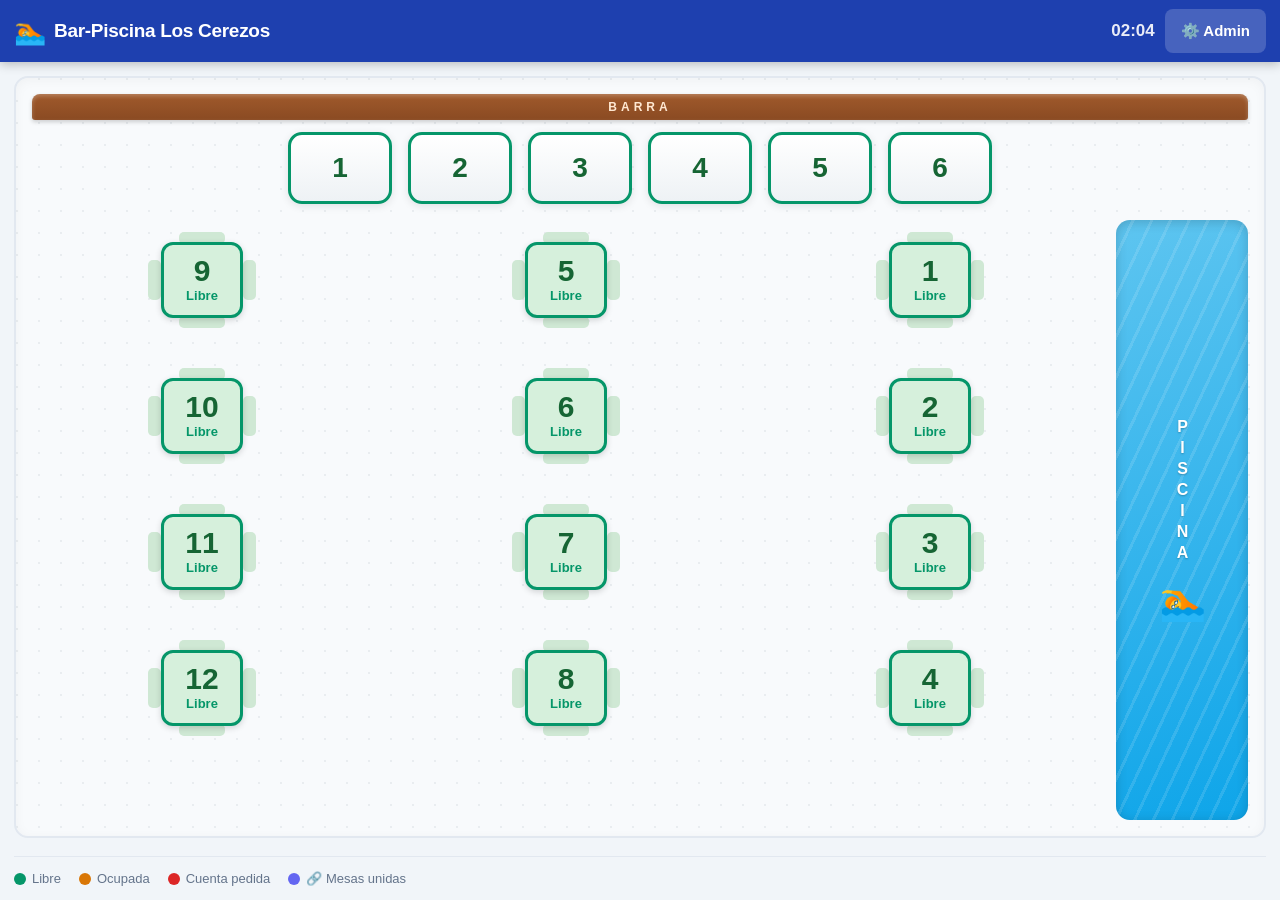
<file: index.html>
<!DOCTYPE html>
<html lang="es">
<head>
  <meta charset="UTF-8">
  <meta name="viewport" content="width=device-width, initial-scale=1.0, maximum-scale=1.0, user-scalable=no">
  <meta name="mobile-web-app-capable" content="yes">
  <meta name="apple-mobile-web-app-capable" content="yes">
  <meta name="apple-mobile-web-app-status-bar-style" content="black-translucent">
  <meta name="apple-mobile-web-app-title" content="Bar Piscina">
  <meta name="theme-color" content="#1e40af">
  <title>Bar Piscina · TPV</title>
  <link rel="manifest" href="manifest.json">
  <link rel="icon" href="icon.svg" type="image/svg+xml">
  <link rel="apple-touch-icon" href="icon-180.png">
  <link rel="stylesheet" href="styles.css?v=12">
</head>
<body>
  <div id="app">

    <!-- CABECERA -->
    <header class="header">
      <div class="header-left">
        <button class="btn-icon" id="btn-back" style="display:none">&#8592;</button>
        <div class="logo">
          <span class="logo-icon">🏊</span>
          <span class="logo-text" id="header-title">Bar Piscina</span>
        </div>
      </div>
      <div class="header-right">
        <span class="header-time" id="header-time"></span>
        <button class="btn-admin" id="btn-admin">⚙️ Admin</button>
      </div>
    </header>

    <main class="main">

      <!-- ===== VISTA: MESAS ===== -->
      <div class="view" id="view-tables">
        <div class="tables-scroll" id="tables-scroll"></div>
      </div>

      <!-- ===== VISTA: PEDIDO ===== -->
      <div class="view hidden" id="view-order">
        <div class="order-content">

          <!-- Panel izquierdo: productos -->
          <div class="products-panel">
            <div class="category-tabs" id="category-tabs"></div>
            <div class="products-scroll">
              <div class="products-grid" id="products-grid"></div>
            </div>
          </div>

          <!-- Panel derecho: pedido -->
          <div class="order-panel">
            <div class="order-panel-header">
              <span>Pedido</span>
              <span id="order-count-badge" class="count-badge"></span>
              <button class="btn-manage" id="btn-manage-table" title="Unir / separar / renumerar mesa">⚙ Mesa</button>
            </div>
            <div class="diners-bar">
              <span class="diners-label">👥 Comensales</span>
              <div class="diners-controls">
                <button class="qty-btn minus" onclick="changeDiners(-1)">−</button>
                <span class="diners-value" id="diners-value">0</span>
                <button class="qty-btn plus" onclick="changeDiners(1)">+</button>
              </div>
            </div>
            <div class="order-items-list" id="order-items-list"></div>
            <div class="order-footer">
              <div class="order-total-row">
                <span class="order-total-label">Total</span>
                <span class="order-total-amount" id="order-total-amount">0,00 €</span>
              </div>
              <div class="order-btns">
                <button class="btn btn-outline" id="btn-cuenta" title="Solicitar cuenta">📋 Cuenta</button>
                <button class="btn btn-outline-blue" id="btn-preview" title="Previsualizar cuenta">👁 Ver</button>
                <button class="btn btn-danger-sm" id="btn-clear-order" title="Limpiar pedido">🗑</button>
                <button class="btn btn-success" id="btn-pay">💳 Cobrar</button>
              </div>
            </div>
          </div>

        </div>
      </div>

      <!-- ===== VISTA: COBRO ===== -->
      <div class="view hidden" id="view-payment">
        <div class="payment-scroll">
          <div class="payment-card">

            <div class="payment-header">
              <div class="payment-header-table" id="payment-table-name"></div>
              <div class="payment-total-display" id="payment-total">0,00 €</div>
              <div class="payment-summary" id="payment-order-summary"></div>
            </div>

            <div class="payment-body">
              <div class="section-label">Forma de pago</div>
              <div class="payment-methods">
                <button class="payment-method-btn" data-method="efectivo">
                  <span class="method-icon">💵</span>
                  <span>Efectivo</span>
                </button>
                <button class="payment-method-btn" data-method="tarjeta">
                  <span class="method-icon">💳</span>
                  <span>Tarjeta</span>
                </button>
                <button class="payment-method-btn" data-method="bizum">
                  <span class="method-icon">📱</span>
                  <span>Bizum</span>
                </button>
              </div>

              <div class="cash-section hidden" id="cash-section">
                <label>Importe entregado</label>
                <div class="cash-input-row">
                  <input type="number" class="cash-input" id="cash-input"
                         placeholder="0.00" step="0.50" min="0" inputmode="decimal">
                  <span class="cash-euro">€</span>
                </div>
                <div class="cash-quick-btns">
                  <button class="cash-quick-btn" data-amount="exact">Exacto</button>
                  <button class="cash-quick-btn" data-amount="5">5 €</button>
                  <button class="cash-quick-btn" data-amount="10">10 €</button>
                  <button class="cash-quick-btn" data-amount="20">20 €</button>
                  <button class="cash-quick-btn" data-amount="50">50 €</button>
                </div>
                <div class="change-row">
                  <span class="change-label">Cambio</span>
                  <span class="change-amount" id="change-amount">—</span>
                </div>
              </div>

              <div class="payment-actions">
                <button class="btn btn-success btn-xl" id="btn-confirm-payment">✓ Confirmar Cobro</button>
                <button class="btn btn-secondary" id="btn-print-ticket">🖨 Imprimir Ticket</button>
              </div>
            </div>

          </div>
        </div>
      </div>

      <!-- ===== VISTA: ADMIN ===== -->
      <div class="view hidden" id="view-admin">
        <div class="admin-tab-bar" id="admin-tab-bar">
          <button class="admin-tab active" data-tab="dashboard">📈 Dashboard</button>
          <button class="admin-tab" data-tab="ventas">📊 Ventas</button>
          <button class="admin-tab" data-tab="caja">💰 Caja</button>
          <button class="admin-tab" data-tab="products">📦 Productos</button>
          <button class="admin-tab" data-tab="settings">⚙️ Ajustes</button>
        </div>
        <div class="admin-content">

          <!-- Tab: Dashboard -->
          <div class="admin-section active" id="admin-dashboard">
            <div class="dash-top">
              <div class="dash-range-tabs">
                <button class="dash-range-btn active" data-range="7">7 días</button>
                <button class="dash-range-btn" data-range="14">14 días</button>
                <button class="dash-range-btn" data-range="30">30 días</button>
              </div>
              <button class="btn btn-primary btn-sm" id="btn-export-excel">📊 Exportar a Excel</button>
            </div>
            <div id="dash-kpis" class="dash-kpis"></div>
            <div class="section-label" style="margin:16px 0 8px">Ventas por día</div>
            <div id="dash-days-chart" class="dash-chart"></div>
            <div class="section-label" style="margin:16px 0 8px">Top productos</div>
            <div id="dash-products-chart" class="dash-chart"></div>
            <div class="section-label" style="margin:16px 0 8px">Por forma de pago</div>
            <div id="dash-method-chart" class="dash-chart"></div>
          </div>

          <!-- Tab: Caja / Arqueo -->
          <div class="admin-section" id="admin-caja">
            <div class="arqueo-toolbar">
              <div class="settings-item-info">
                <div class="settings-item-title">Arqueo de caja</div>
                <div class="settings-item-desc">Compara las ventas con el dinero contado</div>
              </div>
              <input type="date" class="form-input settings-input-sm" id="arqueo-date">
            </div>
            <div class="section-label" style="margin:16px 0 8px">Ventas del día</div>
            <div id="arqueo-expected" class="arqueo-box"></div>
            <div class="arqueo-count">
              <label>💵 Efectivo contado en caja</label>
              <div class="cash-input-row">
                <input type="number" class="cash-input" id="arqueo-cash"
                       placeholder="0.00" step="0.50" min="0" inputmode="decimal">
                <span class="cash-euro">€</span>
              </div>
            </div>
            <div id="arqueo-result"></div>
            <div style="padding:14px 0">
              <button class="btn btn-primary btn-sm" id="btn-save-arqueo">💾 Guardar arqueo</button>
            </div>
            <div class="section-label" style="margin:8px 0">Arqueos guardados</div>
            <div id="arqueo-history"></div>
          </div>

          <!-- Tab: Productos -->
          <div class="admin-section" id="admin-products">
            <div class="admin-toolbar">
              <h3>Productos</h3>
              <button class="btn btn-primary btn-sm" id="btn-add-product">+ Nuevo</button>
            </div>
            <div id="products-list"></div>
          </div>

          <!-- Tab: Ventas -->
          <div class="admin-section" id="admin-ventas">
            <div id="summary-cards" class="summary-cards"></div>

            <div class="rank-header">
              <div class="section-label" style="margin:0">Ventas por producto</div>
              <div class="rank-range-tabs">
                <button class="rank-range-btn active" data-range="all">Histórico</button>
                <button class="rank-range-btn" data-range="today">Hoy</button>
              </div>
            </div>
            <div id="product-ranking"></div>

            <div class="section-label" style="margin:16px 0 8px">Últimas ventas</div>
            <div id="sales-list"></div>
            <div style="padding:16px 0">
              <button class="btn btn-danger btn-sm" id="btn-clear-sales">🗑 Limpiar historial</button>
            </div>
          </div>

          <!-- Tab: Ajustes -->
          <div class="admin-section" id="admin-settings">
            <div class="settings-list">
              <div class="settings-item">
                <div class="settings-item-info">
                  <div class="settings-item-title">Nombre fiscal</div>
                  <div class="settings-item-desc">Aparece en la cabecera del ticket</div>
                </div>
                <input type="text" class="form-input settings-input" id="setting-fiscalname"
                       placeholder="Bar-Piscina Los Cerezos">
              </div>
              <div class="settings-item">
                <div class="settings-item-info">
                  <div class="settings-item-title">NIF / CIF</div>
                  <div class="settings-item-desc">Obligatorio en factura simplificada</div>
                </div>
                <input type="text" class="form-input settings-input" id="setting-nif"
                       placeholder="53256431-T">
              </div>
              <div class="settings-item">
                <div class="settings-item-info">
                  <div class="settings-item-title">Dirección</div>
                  <div class="settings-item-desc">Opcional, se imprime bajo el NIF</div>
                </div>
                <input type="text" class="form-input settings-input" id="setting-address"
                       placeholder="Calle, localidad…">
              </div>
              <div class="settings-item">
                <div class="settings-item-info">
                  <div class="settings-item-title">IVA (%)</div>
                  <div class="settings-item-desc">Hostelería: 10% general</div>
                </div>
                <input type="number" class="form-input settings-input-sm" id="setting-iva"
                       min="0" max="21" step="1" value="10">
              </div>
              <div class="settings-item">
                <div class="settings-item-info">
                  <div class="settings-item-title">Mesas de Salón</div>
                  <div class="settings-item-desc">Se numeran 1, 2, 3… (mesas con sillas)</div>
                </div>
                <input type="number" class="form-input settings-input-sm" id="setting-salon-count"
                       min="1" max="40" value="12">
              </div>
              <div class="settings-item">
                <div class="settings-item-info">
                  <div class="settings-item-title">Taburetes de Barra</div>
                  <div class="settings-item-desc">Se numeran 1, 2, 3… (taburetes de la barra)</div>
                </div>
                <input type="number" class="form-input settings-input-sm" id="setting-barra-count"
                       min="1" max="40" value="6">
              </div>
              <div class="settings-item">
                <div class="settings-item-info">
                  <div class="settings-item-title">Mostrar piscina</div>
                  <div class="settings-item-desc">Dibuja la zona de piscina en el plano</div>
                </div>
                <label class="switch">
                  <input type="checkbox" id="setting-pool" checked>
                  <span class="switch-slider"></span>
                </label>
              </div>
            </div>
            <div style="padding:16px 0 4px; display:flex; gap:10px; flex-wrap:wrap">
              <button class="btn btn-primary btn-sm" id="btn-save-settings">💾 Guardar ajustes</button>
              <button class="btn btn-danger btn-sm" id="btn-reset-all">🗑 Borrar todo y empezar de cero</button>
            </div>
            <div class="field-hint" style="margin-bottom:12px">
              Tus cambios (mesas, productos, cobros…) se <b>guardan solos</b>. El botón rojo
              <b>no guarda nada</b>: borra TODO y deja la app como recién instalada. Úsalo solo para empezar de cero.
            </div>

            <div class="help-box">
              <div class="help-title">💳 Vincular pasarela de pago / TPV</div>
              <p>Al pulsar <b>Confirmar Cobro</b>, la app registra la venta. Para cobrar con tarjeta de verdad tienes dos vías:</p>
              <ul>
                <li><b>Datáfono / TPV físico independiente</b> (recomendado para empezar): sí, con un <b>SumUp</b>, <b>myPOS</b>, <b>Stripe Tap to Pay</b> o el datáfono de tu banco puedes <b>teclear cualquier importe a mano</b> y cobrarlo, sin conectarlo a esta app. Aquí marcas "Tarjeta" para dejar la venta registrada y cobras el importe en el aparato. Cero integración técnica.</li>
                <li><b>Cobro integrado</b>: con <b>SumUp</b> o <b>Stripe</b> se puede abrir el cobro automáticamente. SumUp tiene un esquema de app móvil (<code>sumupmerchant://pay/1.0?...</code>) y Stripe el <b>Terminal SDK</b>. En España, el TPV bancario clásico usa <b>Redsys</b>. Esto requiere una cuenta de comercio y algo de desarrollo extra; dímelo y lo preparamos.</li>
              </ul>
            </div>

            <div class="help-box">
              <div class="help-title">🖨 Vincular la impresora de tickets</div>
              <p>El botón <b>Imprimir Ticket</b> usa la impresión del navegador. Opciones:</p>
              <ul>
                <li><b>iPad + AirPrint</b>: cualquier impresora AirPrint imprime directa desde Safari. Lo más sencillo.</li>
                <li><b>Impresora de tickets Bluetooth/USB</b> (ESC/POS, 58/80 mm): conéctala como impresora del sistema y elígela en el diálogo de impresión. Ajusta el ancho del papel en los ajustes del sistema.</li>
                <li><b>Impresión automática sin diálogo</b>: requiere una integración nativa (Bluetooth ESC/POS o app puente). Si la necesitas, lo montamos.</li>
              </ul>
            </div>

            <div class="help-box">
              <div class="help-title">📲 Instalar como app y usar sin conexión</div>
              <p>Esta app ya es instalable (PWA):</p>
              <ul>
                <li><b>Samsung / Android (Chrome)</b>: menú ⋮ → <b>"Añadir a pantalla de inicio"</b> / "Instalar aplicación".</li>
                <li><b>iPad / iPhone (Safari)</b>: botón Compartir → <b>"Añadir a pantalla de inicio"</b>.</li>
                <li>Funciona <b>sin internet</b> una vez abierta: los datos se guardan en el propio dispositivo.</li>
                <li><b>Importante</b>: cada dispositivo guarda sus datos por separado. Para compartir mesas entre tablet y móvil en tiempo real hace falta un servidor común (te lo explico abajo).</li>
              </ul>
            </div>
          </div>

        </div>
      </div>

    </main>
  </div>

  <!-- ===== MODAL: PRODUCTO ===== -->
  <div class="modal-overlay hidden" id="modal-overlay">
    <div class="modal">
      <h3 id="modal-product-title">Nuevo Producto</h3>
      <div class="product-form-top">
        <div class="product-viz-preview" id="product-viz-preview"></div>
        <div class="form-group" style="flex:1;margin-bottom:0">
          <label>Nombre</label>
          <input type="text" class="form-input" id="product-name"
                 placeholder="Ej: Coca-Cola" autocomplete="off">
        </div>
      </div>
      <div class="form-row">
        <div class="form-group">
          <label>Precio (€)</label>
          <input type="number" class="form-input" id="product-price"
                 placeholder="2.50" step="0.10" min="0" inputmode="decimal">
        </div>
        <div class="form-group">
          <label>Emoji <span class="label-opt">(opcional)</span></label>
          <input type="text" class="form-input text-center" id="product-emoji"
                 placeholder="auto" maxlength="4">
        </div>
      </div>
      <div class="form-group">
        <label>Categoría</label>
        <select class="form-select" id="product-category">
          <option value="bebidas">🍹 Bebidas</option>
          <option value="tapas">🍴 Tapas</option>
          <option value="comida">🍽 Comida</option>
          <option value="cena">🌙 Cena</option>
          <option value="postres">🍰 Postres</option>
          <option value="helados">🍦 Helados</option>
          <option value="otros">📦 Otros</option>
        </select>
      </div>
      <div class="form-group">
        <label>Imagen <span class="label-opt">(opcional · URL)</span></label>
        <input type="url" class="form-input" id="product-image"
               placeholder="https://… (pega aquí el logo/foto)" autocomplete="off">
        <div class="field-hint">Si lo dejas vacío se usa el color de la marca conocida (Coca-Cola, Fanta…) o un emoji automático.</div>
      </div>
      <div class="modal-actions">
        <button class="btn btn-secondary" id="btn-cancel-product">Cancelar</button>
        <button class="btn btn-primary" id="btn-save-product">Guardar</button>
      </div>
    </div>
  </div>

  <!-- ===== MODAL: PRECIO LIBRE ===== -->
  <div class="modal-overlay hidden" id="modal-free">
    <div class="modal">
      <h3>➕ Producto de precio libre</h3>
      <div class="form-group">
        <label>Concepto</label>
        <input type="text" class="form-input" id="free-name"
               placeholder="Ej: Varios, Menú del día…" autocomplete="off">
      </div>
      <div class="form-group">
        <label>Precio (€)</label>
        <input type="number" class="form-input" id="free-price"
               placeholder="0.00" step="0.10" min="0" inputmode="decimal">
      </div>
      <div class="modal-actions">
        <button class="btn btn-secondary" id="btn-cancel-free">Cancelar</button>
        <button class="btn btn-primary" id="btn-add-free">Añadir</button>
      </div>
    </div>
  </div>

  <!-- ===== MODAL: EDITAR LÍNEA ===== -->
  <div class="modal-overlay hidden" id="modal-edit-item">
    <div class="modal">
      <h3>✎ Editar línea</h3>
      <div class="form-group">
        <label>Concepto</label>
        <input type="text" class="form-input" id="edit-item-name" autocomplete="off">
      </div>
      <div class="form-row">
        <div class="form-group">
          <label>Precio (€)</label>
          <input type="number" class="form-input" id="edit-item-price"
                 step="0.10" min="0" inputmode="decimal">
        </div>
        <div class="form-group">
          <label>Cantidad</label>
          <input type="number" class="form-input text-center" id="edit-item-qty"
                 step="1" min="1" inputmode="numeric">
        </div>
      </div>
      <div class="modal-actions">
        <button class="btn btn-danger" id="btn-delete-item">🗑 Eliminar</button>
        <button class="btn btn-primary" id="btn-save-item">Guardar</button>
      </div>
    </div>
  </div>

  <!-- ===== MODAL: GESTIÓN DE MESA ===== -->
  <div class="modal-overlay hidden" id="modal-table">
    <div class="modal">
      <h3>⚙ Gestionar mesa</h3>
      <div class="form-group">
        <label>Número de la mesa</label>
        <input type="text" class="form-input" id="table-num-input" autocomplete="off">
        <div class="field-hint">Cambia el número que se muestra en el plano y en el ticket.</div>
      </div>
      <div class="form-group">
        <label>Unir con otra mesa</label>
        <div class="merge-row">
          <select class="form-select" id="merge-target"></select>
          <button class="btn btn-primary" id="btn-merge">🔗 Unir</button>
        </div>
        <div class="field-hint">El pedido de la otra mesa se traslada a ésta y se cobran juntas.</div>
      </div>
      <div id="merged-info" class="merged-info"></div>
      <div class="modal-actions">
        <button class="btn btn-secondary" id="btn-table-close">Cerrar</button>
        <button class="btn btn-primary" id="btn-rename-table">Guardar número</button>
      </div>
    </div>
  </div>

  <!-- ===== MODAL: PREVISUALIZAR CUENTA ===== -->
  <div class="modal-overlay hidden" id="modal-preview">
    <div class="modal modal-preview">
      <div class="ticket-preview" id="ticket-preview"></div>
      <div class="modal-actions">
        <button class="btn btn-secondary" id="btn-preview-close">Cerrar</button>
        <button class="btn btn-secondary" id="btn-preview-print">🖨 Imprimir</button>
        <button class="btn btn-success" id="btn-preview-pay">💳 Cobrar</button>
      </div>
    </div>
  </div>

  <!-- ===== ZONA DE IMPRESIÓN ===== -->
  <div id="print-ticket" class="print-only"></div>

  <script src="app.js?v=11"></script>
</body>
</html>
</file>
<file: styles.css>
/* =============================================
   BAR PISCINA TPV · Estilos
   Optimizado para iPad / Tablet Android
   ============================================= */

:root {
  --primary:       #1e40af;
  --primary-light: #3b82f6;
  --accent:        #f59e0b;
  --success:       #059669;
  --success-bg:    #d1fae5;
  --danger:        #dc2626;
  --danger-bg:     #fee2e2;
  --warning:       #d97706;
  --warning-bg:    #fef3c7;
  --bg:            #f1f5f9;
  --white:         #ffffff;
  --text:          #1e293b;
  --muted:         #64748b;
  --border:        #e2e8f0;
  --shadow:        0 2px 8px rgba(0,0,0,.10);
  --shadow-lg:     0 8px 24px rgba(0,0,0,.14);
  --radius:        12px;
  --radius-sm:     8px;
  --header-h:      62px;
}

/* ---- Reset & base ---- */
*, *::before, *::after { box-sizing: border-box; margin: 0; padding: 0; }
html, body {
  height: 100%; overflow: hidden;
  font-family: -apple-system, BlinkMacSystemFont, 'Segoe UI', Roboto, sans-serif;
  background: var(--bg); color: var(--text); font-size: 16px;
  -webkit-tap-highlight-color: transparent;
}
button { font-family: inherit; cursor: pointer; user-select: none; }
input, select { font-family: inherit; }

#app { display: flex; flex-direction: column; height: 100vh; height: 100dvh; }

/* =============================================
   CABECERA
   ============================================= */
.header {
  height: var(--header-h);
  background: var(--primary);
  color: #fff;
  display: flex; align-items: center; justify-content: space-between;
  padding: 0 14px;
  flex-shrink: 0;
  box-shadow: 0 2px 10px rgba(0,0,0,.25);
  z-index: 100;
}
.header-left { display: flex; align-items: center; gap: 10px; }
.logo        { display: flex; align-items: center; gap: 8px; }
.logo-icon   { font-size: 26px; }
.logo-text   { font-size: 19px; font-weight: 700; letter-spacing: -.3px; }
.header-right { display: flex; align-items: center; gap: 10px; }
.header-time {
  font-size: 17px; font-weight: 600;
  font-variant-numeric: tabular-nums; opacity: .9;
}

.btn-icon {
  width: 44px; height: 44px;
  border: none; border-radius: var(--radius-sm);
  background: rgba(255,255,255,.18); color: #fff;
  font-size: 20px; display: flex; align-items: center; justify-content: center;
  transition: background .15s;
}
.btn-icon:active { background: rgba(255,255,255,.35); }

.btn-admin {
  height: 44px; padding: 0 16px;
  border: none; border-radius: var(--radius-sm);
  background: rgba(255,255,255,.18); color: #fff;
  font-size: 15px; font-weight: 600;
  display: flex; align-items: center; gap: 6px;
  transition: background .15s;
}
.btn-admin:active { background: rgba(255,255,255,.35); }

/* =============================================
   MAIN / VISTAS
   ============================================= */
.main { flex: 1; overflow: hidden; position: relative; }

.view {
  position: absolute; inset: 0; overflow: hidden;
  display: flex; flex-direction: column;
}
.view.hidden { display: none !important; }

/* =============================================
   VISTA: MESAS
   ============================================= */
.zone-tabs {
  display: flex; gap: 8px; padding: 12px 14px;
  background: var(--white); border-bottom: 1px solid var(--border);
  flex-shrink: 0; overflow-x: auto; -webkit-overflow-scrolling: touch;
}
.zone-tabs::-webkit-scrollbar { display: none; }

.zone-tab {
  height: 40px; padding: 0 20px; white-space: nowrap;
  border: 2px solid var(--border); border-radius: 20px;
  background: var(--white); color: var(--muted);
  font-size: 14px; font-weight: 600;
  transition: all .15s;
}
.zone-tab.active { background: var(--primary); border-color: var(--primary); color: #fff; }
.zone-tab:active { opacity: .75; }

.tables-scroll {
  flex: 1; min-height: 0; overflow-y: auto; -webkit-overflow-scrolling: touch;
  padding: 14px;
  display: flex; flex-direction: column;
}
.tables-scroll::-webkit-scrollbar { width: 4px; }
.tables-scroll::-webkit-scrollbar-thumb { background: var(--border); border-radius: 2px; }

.zone-section { margin-bottom: 22px; }
.zone-title {
  font-size: 11px; font-weight: 800; text-transform: uppercase;
  letter-spacing: 1px; color: var(--muted); margin-bottom: 10px; padding-left: 2px;
}

.tables-grid {
  display: grid;
  grid-template-columns: repeat(auto-fill, minmax(148px, 1fr));
  gap: 10px;
}

.table-card {
  background: var(--white); border-radius: var(--radius);
  padding: 14px; min-height: 108px;
  box-shadow: var(--shadow); border: 2.5px solid transparent;
  display: flex; flex-direction: column; justify-content: space-between;
  cursor: pointer; transition: transform .1s, box-shadow .1s;
}
.table-card:active { transform: scale(.96); box-shadow: 0 1px 4px rgba(0,0,0,.1); }

.table-card.libre     { border-color: var(--success); }
.table-card.ocupada   { border-color: var(--warning); background: #fffbf0; }
.table-card.cuenta    { border-color: var(--danger);  background: #fff5f5; }

.table-card-top {
  display: flex; justify-content: space-between; align-items: flex-start;
}
.table-card-id   { font-size: 22px; font-weight: 900; }
.table-status-dot {
  width: 10px; height: 10px; border-radius: 50%; flex-shrink: 0; margin-top: 6px;
}
.libre   .table-status-dot { background: var(--success); }
.ocupada .table-status-dot { background: var(--warning); }
.cuenta  .table-status-dot { background: var(--danger); }

.table-card-name  { font-size: 12px; color: var(--muted); font-weight: 500; margin-top: 2px; }

.table-card-bottom { margin-top: 6px; }
.table-total { font-size: 20px; font-weight: 900; }
.table-items  { font-size: 11px; color: var(--muted); margin-top: 1px; }

.table-status-label {
  font-size: 11px; font-weight: 700; text-transform: uppercase; letter-spacing: .6px;
}
.libre   .table-status-label { color: var(--success); }
.ocupada .table-status-label { color: var(--warning); }
.cuenta  .table-status-label { color: var(--danger); }

/* =============================================
   VISTA: PEDIDO
   ============================================= */
#view-order { flex-direction: column; }

.order-content {
  flex: 1; display: grid;
  grid-template-columns: 1fr 310px;
  overflow: hidden;
}

/* Panel de productos */
.products-panel {
  display: flex; flex-direction: column;
  overflow: hidden; border-right: 1px solid var(--border);
}

.category-tabs {
  display: flex; gap: 8px; padding: 10px 12px;
  background: var(--white); border-bottom: 1px solid var(--border);
  overflow-x: auto; -webkit-overflow-scrolling: touch; flex-shrink: 0;
}
.category-tabs::-webkit-scrollbar { display: none; }

.cat-tab {
  height: 50px; padding: 0 22px; white-space: nowrap;
  border: 2px solid var(--border); border-radius: 25px;
  background: var(--white); color: var(--muted);
  font-size: 17px; font-weight: 700; display: flex; align-items: center; gap: 7px;
  transition: all .15s;
}
.cat-tab.active { background: var(--accent); border-color: var(--accent); color: #fff; }
.cat-tab:active { opacity: .75; }

.products-scroll {
  flex: 1; min-height: 0; overflow-y: auto; -webkit-overflow-scrolling: touch; padding: 12px;
}
.products-scroll::-webkit-scrollbar { width: 4px; }
.products-scroll::-webkit-scrollbar-thumb { background: var(--border); border-radius: 2px; }

.products-grid {
  display: grid;
  grid-template-columns: repeat(auto-fill, minmax(128px, 1fr));
  gap: 10px;
}

.product-btn {
  background: var(--white); border: 1.5px solid var(--border);
  border-radius: var(--radius); padding: 14px 10px;
  display: flex; flex-direction: column; align-items: center; gap: 6px;
  text-align: center; box-shadow: var(--shadow); transition: all .12s;
}
.product-btn:active {
  transform: scale(.94);
  background: var(--accent); border-color: var(--accent);
}
.product-emoji { font-size: 34px; line-height: 1; }
.product-name  { font-size: 14px; font-weight: 700; color: var(--text); line-height: 1.2; }
.product-price { font-size: 16px; font-weight: 900; color: var(--primary); }
.product-btn:active .product-name,
.product-btn:active .product-price { color: #fff; }

/* Panel de pedido */
.order-panel {
  display: flex; flex-direction: column;
  background: var(--white); overflow: hidden;
}

.order-panel-header {
  padding: 12px 14px; border-bottom: 1px solid var(--border);
  display: flex; justify-content: space-between; align-items: center;
  font-size: 13px; font-weight: 700; color: var(--muted); text-transform: uppercase;
  letter-spacing: .5px; flex-shrink: 0;
}

.count-badge {
  background: var(--primary); color: #fff;
  border-radius: 12px; padding: 2px 8px;
  font-size: 12px; font-weight: 700; font-variant-numeric: tabular-nums;
}

.order-items-list {
  flex: 1; min-height: 0; overflow-y: auto; -webkit-overflow-scrolling: touch;
}
.order-items-list::-webkit-scrollbar { width: 3px; }
.order-items-list::-webkit-scrollbar-thumb { background: var(--border); border-radius: 2px; }

.order-item {
  display: flex; align-items: center;
  padding: 9px 12px; border-bottom: 1px solid var(--border);
  gap: 6px;
}
.order-item-emoji { font-size: 19px; flex-shrink: 0; }
.order-item-name  { flex: 1; font-size: 15.5px; font-weight: 600; line-height: 1.2; }

.qty-controls { display: flex; align-items: center; gap: 6px; }
.qty-btn {
  width: 30px; height: 30px; border-radius: 50%; border: none;
  font-size: 18px; font-weight: 700;
  display: flex; align-items: center; justify-content: center;
  flex-shrink: 0; transition: opacity .1s;
}
.qty-btn:active { opacity: .6; }
.qty-btn.minus { background: var(--danger-bg); color: var(--danger); }
.qty-btn.plus  { background: var(--success-bg); color: var(--success); }
.qty-value { font-size: 15px; font-weight: 800; min-width: 22px; text-align: center; }

.order-item-total { font-size: 14px; font-weight: 700; min-width: 52px; text-align: right; }

.order-empty {
  display: flex; flex-direction: column;
  align-items: center; justify-content: center;
  height: 100%; gap: 10px; color: var(--muted);
  padding: 24px; text-align: center;
}
.order-empty-icon { font-size: 52px; opacity: .35; }
.order-empty-text { font-size: 14px; }

.order-footer { flex-shrink: 0; border-top: 2px solid var(--border); }

.order-total-row {
  display: flex; justify-content: space-between; align-items: center;
  padding: 12px 14px; background: var(--bg);
}
.order-total-label  { font-size: 17px; font-weight: 700; }
.order-total-amount { font-size: 26px; font-weight: 900; color: var(--primary); }

.order-btns {
  display: grid; grid-template-columns: 1fr 1fr 50px;
  gap: 8px; padding: 10px 12px;
}
.order-btns #btn-pay { grid-column: 1 / -1; }

/* =============================================
   BOTONES (sistema)
   ============================================= */
.btn {
  height: 50px; border: none; border-radius: var(--radius);
  font-size: 15px; font-weight: 700;
  display: flex; align-items: center; justify-content: center; gap: 7px;
  transition: all .12s; user-select: none;
}
.btn:active { transform: scale(.96); opacity: .88; }

.btn-primary   { background: var(--primary);   color: #fff; }
.btn-success   { background: var(--success);   color: #fff; }
.btn-danger    { background: var(--danger);    color: #fff; }
.btn-secondary { background: var(--border);    color: var(--text); }
.btn-outline {
  background: transparent; color: var(--warning);
  border: 2px solid var(--warning); height: 50px; padding: 0 12px;
  border-radius: var(--radius); font-size: 14px; font-weight: 700;
  display: flex; align-items: center; gap: 5px; transition: all .12s;
}
.btn-outline:active { background: var(--warning); color: #fff; }
.btn-danger-sm {
  width: 50px; height: 50px; border-radius: var(--radius); border: none;
  background: var(--danger-bg); color: var(--danger);
  font-size: 20px; display: flex; align-items: center; justify-content: center;
  transition: all .12s;
}
.btn-danger-sm:active { background: var(--danger); color: #fff; }

.btn-sm  { height: 38px; padding: 0 16px; font-size: 14px; border-radius: var(--radius-sm); }
.btn-xl  { height: 58px; font-size: 18px; }

/* =============================================
   VISTA: COBRO
   ============================================= */
#view-payment { overflow: hidden; }

.payment-scroll {
  flex: 1; min-height: 0; overflow-y: auto; -webkit-overflow-scrolling: touch;
  padding: 20px 16px 32px;
  display: flex; justify-content: center; align-items: flex-start;
}

.payment-card {
  width: 100%; max-width: 500px;
  background: var(--white); border-radius: 20px;
  box-shadow: var(--shadow-lg); overflow: hidden;
}

.payment-header {
  background: var(--primary); color: #fff;
  padding: 24px 20px; text-align: center;
}
.payment-header-table { font-size: 16px; font-weight: 600; opacity: .85; margin-bottom: 6px; }
.payment-total-display {
  font-size: 56px; font-weight: 900; line-height: 1;
  font-variant-numeric: tabular-nums;
}

.payment-summary {
  margin-top: 14px; text-align: left;
  background: rgba(255,255,255,.12); border-radius: 10px;
  padding: 10px 14px; display: flex; flex-direction: column; gap: 4px;
}
.payment-item-row {
  display: flex; justify-content: space-between;
  font-size: 13px; opacity: .9;
}

.payment-body { padding: 20px; }

.section-label {
  font-size: 11px; font-weight: 800; text-transform: uppercase;
  letter-spacing: .8px; color: var(--muted); margin-bottom: 10px;
}

.payment-methods { display: grid; grid-template-columns: repeat(3,1fr); gap: 10px; margin-bottom: 16px; }

.payment-method-btn {
  border: 2px solid var(--border); border-radius: var(--radius);
  background: var(--bg); padding: 14px 8px;
  display: flex; flex-direction: column; align-items: center; gap: 6px;
  font-size: 13px; font-weight: 700; color: var(--text);
  transition: all .15s;
}
.method-icon { font-size: 30px; }
.payment-method-btn.selected {
  border-color: var(--primary); background: var(--primary); color: #fff;
}
.payment-method-btn:active { opacity: .8; }

.cash-section {
  background: var(--bg); border-radius: var(--radius); padding: 14px; margin-bottom: 16px;
}
.cash-section label {
  display: block; font-size: 11px; font-weight: 800; text-transform: uppercase;
  letter-spacing: .8px; color: var(--muted); margin-bottom: 8px;
}
.cash-input-row { display: flex; align-items: center; gap: 6px; margin-bottom: 10px; }
.cash-input {
  flex: 1; height: 52px; border: 2px solid var(--border); border-radius: var(--radius-sm);
  padding: 0 14px; font-size: 26px; font-weight: 800; text-align: right;
  font-variant-numeric: tabular-nums; outline: none; background: var(--white);
}
.cash-input:focus { border-color: var(--primary); }
.cash-euro { font-size: 22px; font-weight: 700; color: var(--muted); }

.cash-quick-btns { display: flex; gap: 7px; flex-wrap: wrap; }
.cash-quick-btn {
  height: 38px; padding: 0 14px;
  border: 1.5px solid var(--border); border-radius: 20px;
  background: var(--white); font-size: 14px; font-weight: 700;
  transition: all .12s;
}
.cash-quick-btn:active { background: var(--primary); border-color: var(--primary); color: #fff; }

.change-row {
  display: flex; justify-content: space-between; align-items: center;
  margin-top: 12px; padding-top: 12px; border-top: 1px solid var(--border);
}
.change-label  { font-size: 15px; font-weight: 700; }
.change-amount { font-size: 26px; font-weight: 900; color: var(--success); }

.payment-actions { display: flex; flex-direction: column; gap: 10px; }

/* =============================================
   VISTA: ADMIN
   ============================================= */
#view-admin { overflow: hidden; }

.admin-tab-bar {
  display: flex; background: var(--white);
  border-bottom: 2px solid var(--border); flex-shrink: 0;
}
.admin-tab {
  flex: 1; height: 50px; border: none;
  background: transparent; font-size: 14px; font-weight: 600; color: var(--muted);
  border-bottom: 3px solid transparent; margin-bottom: -2px; transition: all .15s;
}
.admin-tab.active { color: var(--primary); border-bottom-color: var(--primary); }

.admin-content { flex: 1; overflow: hidden; display: flex; flex-direction: column; }
.admin-section {
  flex: 1; min-height: 0; overflow-y: auto; -webkit-overflow-scrolling: touch;
  padding: 14px; display: none;
}
.admin-section.active { display: block; }
.admin-section::-webkit-scrollbar { width: 4px; }
.admin-section::-webkit-scrollbar-thumb { background: var(--border); border-radius: 2px; }

.admin-toolbar {
  display: flex; justify-content: space-between; align-items: center;
  margin-bottom: 14px;
}
.admin-toolbar h3 { font-size: 17px; font-weight: 700; }

/* Lista de productos en admin */
.product-list-item {
  background: var(--white); border-radius: var(--radius);
  padding: 12px 14px; margin-bottom: 8px;
  display: flex; align-items: center; gap: 10px;
  box-shadow: var(--shadow);
}
.product-list-emoji { font-size: 26px; width: 38px; text-align: center; flex-shrink: 0; }
.product-list-info  { flex: 1; min-width: 0; }
.product-list-name  { font-size: 15px; font-weight: 700; }
.product-list-meta  { font-size: 12px; color: var(--muted); margin-top: 1px; }
.product-list-price {
  font-size: 18px; font-weight: 900; color: var(--primary);
  min-width: 62px; text-align: right; flex-shrink: 0;
}
.product-list-actions { display: flex; gap: 6px; }
.btn-icon-sm {
  width: 36px; height: 36px; border-radius: var(--radius-sm); border: none;
  display: flex; align-items: center; justify-content: center; font-size: 16px;
  cursor: pointer; transition: all .12s;
}
.btn-icon-sm.edit   { background: #eff6ff; color: var(--primary-light); }
.btn-icon-sm.delete { background: var(--danger-bg); color: var(--danger); }
.btn-icon-sm:active { opacity: .7; }

/* Resumen ventas */
.summary-cards { display: grid; grid-template-columns: repeat(auto-fill,minmax(140px,1fr)); gap: 10px; }
.summary-card {
  background: var(--white); border-radius: var(--radius);
  padding: 18px 14px; box-shadow: var(--shadow); text-align: center;
}
.summary-card-value { font-size: 26px; font-weight: 900; color: var(--primary); }
.summary-card-label {
  font-size: 11px; font-weight: 800; text-transform: uppercase;
  letter-spacing: .6px; color: var(--muted); margin-top: 4px;
}

.sales-table { background: var(--white); border-radius: var(--radius); overflow: hidden; box-shadow: var(--shadow); }
.sales-row {
  display: flex; align-items: center;
  padding: 11px 14px; border-bottom: 1px solid var(--border); gap: 10px;
}
.sales-row:last-child { border-bottom: none; }
.sales-time   { font-size: 12px; color: var(--muted); min-width: 44px; font-variant-numeric: tabular-nums; }
.sales-table-name { font-size: 14px; font-weight: 700; flex: 1; }
.sales-method { font-size: 12px; color: var(--muted); }
.sales-amount { font-size: 15px; font-weight: 900; color: var(--success); }

/* Ajustes */
.settings-list { display: flex; flex-direction: column; gap: 0; }
.settings-item {
  background: var(--white); padding: 14px 16px;
  display: flex; align-items: center; gap: 14px;
  border-bottom: 1px solid var(--border);
}
.settings-item:first-child { border-radius: var(--radius) var(--radius) 0 0; }
.settings-item:last-child  { border-radius: 0 0 var(--radius) var(--radius); border-bottom: none; }
.settings-item-info { flex: 1 1 auto; min-width: 0; }
.settings-item-title { font-size: 15px; font-weight: 600; }
.settings-item-desc  { font-size: 12px; color: var(--muted); margin-top: 2px; }
.settings-item .form-input.settings-input    { flex: 0 0 220px; width: 220px; height: 40px; font-size: 14px; }
.settings-item .form-input.settings-input-sm { flex: 0 0 90px;  width: 90px;  height: 40px; font-size: 16px; font-weight: 700; text-align: center; }

/* =============================================
   MODAL
   ============================================= */
.modal-overlay {
  position: fixed; inset: 0;
  background: rgba(0,0,0,.55); z-index: 1000;
  display: flex; align-items: center; justify-content: center; padding: 20px;
}
.modal-overlay.hidden { display: none !important; }

.modal {
  background: var(--white); border-radius: 20px;
  padding: 22px; width: 100%; max-width: 420px;
  box-shadow: var(--shadow-lg);
}
.modal h3 { font-size: 19px; font-weight: 700; margin-bottom: 18px; }

.form-group { margin-bottom: 14px; }
.form-group label {
  display: block; font-size: 11px; font-weight: 800; text-transform: uppercase;
  letter-spacing: .6px; color: var(--muted); margin-bottom: 5px;
}
.form-row { display: grid; grid-template-columns: 1fr 100px; gap: 12px; }
.form-input {
  width: 100%; height: 46px; border: 2px solid var(--border); border-radius: var(--radius-sm);
  padding: 0 12px; font-size: 15px; outline: none; transition: border-color .15s;
}
.form-input:focus { border-color: var(--primary); }
.form-select {
  width: 100%; height: 46px; border: 2px solid var(--border); border-radius: var(--radius-sm);
  padding: 0 12px; font-size: 15px; outline: none; background: var(--white);
  -webkit-appearance: none; appearance: none;
}
.text-center { text-align: center; font-size: 22px; }

.modal-actions { display: flex; gap: 10px; margin-top: 18px; }
.modal-actions .btn { flex: 1; }

/* =============================================
   TOAST
   ============================================= */
.toast {
  position: fixed; bottom: 24px; left: 50%;
  transform: translateX(-50%) translateY(120px);
  background: var(--text); color: #fff;
  padding: 12px 22px; border-radius: 50px;
  font-size: 14px; font-weight: 600; z-index: 2000;
  transition: transform .28s cubic-bezier(.34,1.56,.64,1);
  white-space: nowrap; box-shadow: var(--shadow-lg);
  pointer-events: none;
}
.toast.show { transform: translateX(-50%) translateY(0); }
.toast.success { background: var(--success); }
.toast.error   { background: var(--danger); }
.toast.info    { background: var(--primary); }

/* =============================================
   IMPRESIÓN TICKET
   ============================================= */
.print-only { display: none; }

@media print {
  body > * { display: none !important; }
  #print-ticket {
    display: block !important;
    font-family: 'Courier New', monospace;
    font-size: 13px; line-height: 1.5;
    max-width: 290px; margin: 0 auto; padding: 12px;
  }
  .ticket-header { text-align: center; margin-bottom: 12px; }
  .ticket-name   { font-size: 18px; font-weight: bold; }
  .ticket-sub    { font-size: 12px; }
  .ticket-sep    { border: none; border-top: 1px dashed #000; margin: 8px 0; }
  .ticket-item   { display: flex; justify-content: space-between; }
  .ticket-total  { display: flex; justify-content: space-between; font-weight: bold; font-size: 16px; }
  .ticket-footer { text-align: center; margin-top: 12px; font-size: 11px; }
}

/* =============================================
   PRECIO LIBRE (botón en grid de productos)
   ============================================= */
.product-btn.free-product {
  background: #fff7ed; border: 1.5px dashed var(--accent);
}
.product-btn.free-product .product-emoji { color: var(--accent); }
.product-btn.free-product .product-name  { color: var(--accent); }
.product-btn.free-product .product-price { color: var(--warning); font-weight: 700; }
.product-btn.free-product:active { background: var(--accent); border-style: solid; }

/* =============================================
   EDITAR LÍNEA (pista ✎ en el pedido)
   ============================================= */
.order-item-name { cursor: pointer; }
.edit-hint {
  font-size: 11px; color: var(--muted); margin-left: 5px; opacity: .55;
}
.order-item-name:active .edit-hint { opacity: 1; color: var(--primary); }

/* =============================================
   BOTÓN VER (previsualizar) + label opcional
   ============================================= */
.btn-outline-blue {
  background: transparent; color: var(--primary);
  border: 2px solid var(--primary); height: 50px; padding: 0 12px;
  border-radius: var(--radius); font-size: 14px; font-weight: 700;
  display: flex; align-items: center; gap: 5px; transition: all .12s;
}
.btn-outline-blue:active { background: var(--primary); color: #fff; }

.label-opt { font-weight: 600; color: var(--muted); text-transform: none; letter-spacing: 0; }

/* =============================================
   RANKING DE VENTAS POR PRODUCTO
   ============================================= */
.rank-header {
  display: flex; align-items: center; justify-content: space-between;
  margin: 18px 0 8px;
}
.rank-range-tabs { display: flex; gap: 6px; }
.rank-range-btn {
  height: 32px; padding: 0 14px;
  border: 1.5px solid var(--border); border-radius: 16px;
  background: var(--white); color: var(--muted);
  font-size: 13px; font-weight: 700; transition: all .12s;
}
.rank-range-btn.active { background: var(--primary); border-color: var(--primary); color: #fff; }
.rank-range-btn:active { opacity: .8; }

.rank-table {
  background: var(--white); border-radius: var(--radius);
  overflow: hidden; box-shadow: var(--shadow);
}
.rank-row {
  display: grid; grid-template-columns: 1fr 54px 84px;
  align-items: center; gap: 8px;
  padding: 10px 14px; border-bottom: 1px solid var(--border);
}
.rank-row:last-child { border-bottom: none; }
.rank-prod { font-size: 14px; font-weight: 600; }
.rank-qty  { font-size: 14px; text-align: center; font-variant-numeric: tabular-nums; color: var(--muted); }
.rank-amt  { font-size: 14px; font-weight: 800; text-align: right; color: var(--primary); font-variant-numeric: tabular-nums; }

.rank-head {
  background: var(--bg);
}
.rank-head .rank-prod, .rank-head .rank-qty, .rank-head .rank-amt {
  font-size: 11px; font-weight: 800; text-transform: uppercase;
  letter-spacing: .6px; color: var(--muted);
}
.rank-foot { background: var(--bg); }
.rank-foot .rank-prod { font-weight: 900; }
.rank-foot .rank-qty  { font-weight: 800; color: var(--text); }
.rank-foot .rank-amt  { color: var(--success); }

.empty-note {
  background: var(--white); border-radius: var(--radius);
  padding: 22px 14px; text-align: center; color: var(--muted);
  font-size: 14px; box-shadow: var(--shadow);
}

/* =============================================
   PREVISUALIZACIÓN DEL TICKET (modal)
   ============================================= */
.modal-preview { max-width: 340px; }
.ticket-preview {
  background: var(--bg); border-radius: var(--radius);
  padding: 18px 20px; margin-bottom: 4px;
  font-family: 'Courier New', monospace; color: #111;
  max-height: 60vh; overflow-y: auto;
}
.ticket-preview .ticket-header { text-align: center; margin-bottom: 12px; }
.ticket-preview .ticket-name   { font-size: 17px; font-weight: bold; }
.ticket-preview .ticket-sub    { font-size: 12px; color: #444; }
.ticket-preview .ticket-sep    { border: none; border-top: 1px dashed #999; margin: 8px 0; }
.ticket-preview .ticket-item   { display: flex; justify-content: space-between; font-size: 13px; padding: 1px 0; }
.ticket-preview .ticket-total  { display: flex; justify-content: space-between; font-weight: bold; font-size: 16px; }
.ticket-preview .ticket-footer { text-align: center; margin-top: 12px; font-size: 11px; color: #444; }

/* =============================================
   CAJAS DE AYUDA (ajustes)
   ============================================= */
.help-box {
  background: var(--white); border-radius: var(--radius);
  border-left: 4px solid var(--primary);
  padding: 14px 16px; margin-top: 12px; box-shadow: var(--shadow);
}
.help-title { font-size: 15px; font-weight: 800; margin-bottom: 8px; }
.help-box p  { font-size: 13px; line-height: 1.5; color: var(--text); margin-bottom: 8px; }
.help-box ul { margin: 0 0 2px; padding-left: 18px; }
.help-box li { font-size: 13px; line-height: 1.55; color: var(--text); margin-bottom: 7px; }
.help-box code {
  background: var(--bg); border-radius: 4px; padding: 1px 5px;
  font-size: 12px; font-family: 'Courier New', monospace;
}

/* =============================================
   VISTA MESAS · PLANO COMPACTO TIPO RESTAURANTE
   ============================================= */
.rp-floor {
  background:
    radial-gradient(circle at 1px 1px, rgba(100,116,139,.10) 1px, transparent 0) 0 0 / 22px 22px,
    #f8fafc;
  border: 2px solid var(--border); border-radius: 14px;
  padding: 16px; box-shadow: inset 0 2px 12px rgba(0,0,0,.04);
  flex: 1 0 auto;
  display: flex; flex-direction: column; gap: 16px;
}

/* --- Barra (mostrador + taburetes cuadrados) --- */
.rp-bar { flex-shrink: 0; }
.rp-counter {
  height: 26px; border-radius: 8px 8px 3px 3px;
  background: linear-gradient(180deg, #a05a2c, #8a4a22);
  box-shadow: inset 0 2px 4px rgba(255,255,255,.25), 0 2px 4px rgba(0,0,0,.18);
  display: flex; align-items: center; justify-content: center;
}
.rp-counter-label { color: #ffe8d2; font-size: 12px; font-weight: 800; letter-spacing: 4px; }
.rp-stools { display: flex; flex-wrap: wrap; gap: 16px; justify-content: center; margin-top: 12px; }
.rp-stool {
  width: 104px; height: 72px; border-radius: 14px;
  border: 3px solid var(--success);
  background: linear-gradient(180deg, #fff, #eef2f5);
  color: #166534; font-weight: 900; font-size: 28px;
  display: flex; align-items: center; justify-content: center;
  box-shadow: var(--shadow); transition: transform .1s;
}
.rp-stool:active { transform: scale(.93); }
.rp-stool.ocupada { border-color: var(--warning); color: #7a4f00; background: linear-gradient(180deg, #fff7e6, #fde9c8); }
.rp-stool.cuenta  { border-color: var(--danger);  color: #7f1d1d; background: linear-gradient(180deg, #fff0f0, #ffd9d9); }
.rp-stool.merged-child { border-color: #94a3b8; border-style: dashed; color: #64748b; }
.rp-stool.has-merge { box-shadow: 0 0 0 2px #6366f1, var(--shadow); }

/* --- Salón (mesas) + piscina --- */
.rp-room { flex: 1 0 auto; display: flex; gap: 16px; align-items: stretch; }
.rp-room-main { flex: 1; min-width: 0; display: flex; flex-direction: column; }
.rp-zone-label {
  font-size: 11px; font-weight: 800; text-transform: uppercase;
  letter-spacing: 1.2px; color: var(--muted); margin: 0 0 8px; flex-shrink: 0;
}
/* Mesas en columnas (siguiendo el plano), con alto fijo para no solaparse */
.rp-cols { flex: 0 0 auto; display: flex; gap: 24px; }
.rp-col { flex: 1; min-width: 0; display: flex; flex-direction: column; gap: 16px; }

.rp-table {
  position: relative; width: 100%; height: 120px; flex: 0 0 auto;
  background: transparent; border: none; padding: 0;
  display: flex; align-items: center; justify-content: center;
  transition: transform .1s;
}
.rp-table:active { transform: scale(.95); }

/* pieza cuadrada centrada (mesa + sillas) */
.rp-piece {
  position: relative; height: 96px; aspect-ratio: 1.12 / 1;
  max-width: 100%;
  display: flex; align-items: center; justify-content: center;
}

/* sillas (cuadradas) */
.rp-chair { position: absolute; background: #e7c9a9; border-radius: 5px; }
.rp-chair.top, .rp-chair.bottom { width: 42%; height: 12%; left: 29%; }
.rp-chair.left, .rp-chair.right { height: 42%; width: 12%; top: 29%; }
.rp-chair.top    { top: 0; }
.rp-chair.bottom { bottom: 0; }
.rp-chair.left   { left: 0; }
.rp-chair.right  { right: 0; }

/* superficie de la mesa (cuadrada) */
.rp-surface {
  position: relative; z-index: 1;
  width: 76%; height: 80%; border-radius: 12px;
  background: #f0b884; border: 3px solid #d99a5e;
  box-shadow: 0 2px 6px rgba(0,0,0,.16);
  display: flex; flex-direction: column; align-items: center; justify-content: center; gap: 2px;
}
.rp-num  { font-size: 30px; font-weight: 900; color: #5a3a1a; line-height: 1; }
.rp-info { font-size: 13px; font-weight: 800; color: #7a5230; }
.rp-diners { font-size: 12px; font-weight: 700; color: #7a5230; }
.rp-link { position: absolute; top: 4px; right: 6px; font-size: 12px; font-weight: 800; color: #4f46e5; }

/* estados */
.rp-table.libre   .rp-chair { background: #cfe8d4; }
.rp-table.libre   .rp-surface { background: #d6f0dc; border-color: var(--success); }
.rp-table.libre   .rp-num  { color: #166534; }
.rp-table.libre   .rp-info { color: var(--success); }

.rp-table.ocupada .rp-chair { background: #f6d79a; }
.rp-table.ocupada .rp-surface { background: #fcd98a; border-color: var(--warning); }
.rp-table.ocupada .rp-num  { color: #7a4f00; }
.rp-table.ocupada .rp-info { color: var(--warning); }

.rp-table.cuenta  .rp-chair { background: #f3b6b6; }
.rp-table.cuenta  .rp-surface { background: #f8c0c0; border-color: var(--danger); }
.rp-table.cuenta  .rp-num  { color: #7f1d1d; }
.rp-table.cuenta  .rp-info { color: var(--danger); }

.rp-table.has-merge .rp-surface { box-shadow: 0 0 0 2px #6366f1, 0 2px 6px rgba(0,0,0,.16); }
.rp-table.merged-child .rp-surface { background: #e9eef5; border: 2px dashed #94a3b8; }
.rp-table.merged-child .rp-num  { color: #64748b; }
.rp-table.merged-child .rp-info { color: #6366f1; }

/* --- Piscina --- */
.rp-pool {
  flex: 0 0 132px; border-radius: 14px;
  background: linear-gradient(160deg, #5ec5f0, #0ea5e9);
  box-shadow: inset 0 2px 12px rgba(0,0,0,.18);
  display: flex; flex-direction: column; align-items: center; justify-content: center; gap: 14px;
  position: relative; overflow: hidden;
}
.rp-pool::after {
  content: ''; position: absolute; inset: 0;
  background: repeating-linear-gradient(115deg, transparent, transparent 14px, rgba(255,255,255,.12) 14px, rgba(255,255,255,.12) 17px);
}
.rp-pool-label {
  color: #fff; font-weight: 800; font-size: 16px; letter-spacing: 4px;
  writing-mode: vertical-rl; text-orientation: upright; text-shadow: 0 1px 2px rgba(0,0,0,.25); z-index: 1;
}
.rp-pool-emoji { font-size: 38px; z-index: 1; }

.fp-legend {
  display: flex; gap: 18px; flex-wrap: wrap; flex-shrink: 0;
  margin-top: 18px; padding-top: 14px; border-top: 1px solid var(--border);
}
.fp-legend span { display: flex; align-items: center; gap: 6px; font-size: 13px; color: var(--muted); }
.fp-legend .dot { width: 12px; height: 12px; border-radius: 50%; }
.fp-legend .dot.libre   { background: var(--success); }
.fp-legend .dot.ocupada { background: var(--warning); }
.fp-legend .dot.cuenta  { background: var(--danger); }
.fp-legend .dot.merge   { background: #6366f1; }

/* =============================================
   VISUAL DE PRODUCTO (imagen / marca / emoji)
   ============================================= */
.pviz {
  width: 100%; height: 56px; border-radius: 10px;
  display: flex; align-items: center; justify-content: center;
  overflow: hidden; flex-shrink: 0;
}
.pviz-emoji { font-size: 34px; line-height: 1; }
.pviz-brand {
  font-weight: 900; font-size: 14px; line-height: 1.05; text-align: center;
  padding: 4px 6px; letter-spacing: .2px;
  text-shadow: 0 1px 1px rgba(0,0,0,.12);
}
.pviz-img { background-size: cover; background-position: center; background-repeat: no-repeat; }

/* en el grid de productos */
.product-btn .pviz { height: 54px; }

/* en la lista de administración */
.product-list-viz { flex-shrink: 0; }
.product-list-viz .pviz { width: 46px; height: 46px; border-radius: 8px; }
.product-list-viz .pviz-emoji { font-size: 24px; }
.product-list-viz .pviz-brand { font-size: 9px; padding: 2px; }

/* preview en el modal de producto */
.product-form-top { display: flex; align-items: flex-end; gap: 12px; margin-bottom: 14px; }
.product-viz-preview {
  width: 60px; height: 60px; flex-shrink: 0;
  border: 1.5px solid var(--border); border-radius: 10px; overflow: hidden;
  display: flex; align-items: center; justify-content: center; background: var(--bg);
}
.product-viz-preview .pviz { height: 100%; border-radius: 0; }
.product-viz-preview .pviz-brand { font-size: 10px; }
.field-hint { font-size: 11px; color: var(--muted); margin-top: 5px; line-height: 1.4; }

/* =============================================
   COMENSALES (barra en el pedido)
   ============================================= */
.diners-bar {
  display: flex; align-items: center; justify-content: space-between;
  padding: 8px 14px; background: var(--bg);
  border-bottom: 1px solid var(--border); flex-shrink: 0;
}
.diners-label { font-size: 13px; font-weight: 700; color: var(--muted); }
.diners-controls { display: flex; align-items: center; gap: 8px; }
.diners-value { font-size: 16px; font-weight: 900; min-width: 24px; text-align: center; }

/* =============================================
   DASHBOARD
   ============================================= */
.dash-top { display: flex; align-items: center; justify-content: space-between; gap: 12px; margin-bottom: 14px; flex-wrap: wrap; }
.dash-range-tabs { display: flex; gap: 8px; }
.dash-range-btn {
  height: 36px; padding: 0 18px;
  border: 1.5px solid var(--border); border-radius: 18px;
  background: var(--white); color: var(--muted);
  font-size: 14px; font-weight: 700; transition: all .12s;
}
.dash-range-btn.active { background: var(--primary); border-color: var(--primary); color: #fff; }
.dash-range-btn:active { opacity: .8; }

.dash-kpis { display: grid; grid-template-columns: repeat(auto-fill,minmax(150px,1fr)); gap: 10px; }
.kpi-card {
  background: var(--white); border-radius: var(--radius);
  padding: 16px 14px; box-shadow: var(--shadow); text-align: center;
}
.kpi-value { font-size: 24px; font-weight: 900; color: var(--primary); }
.kpi-label {
  font-size: 11px; font-weight: 800; text-transform: uppercase;
  letter-spacing: .6px; color: var(--muted); margin-top: 4px;
}

.dash-chart {
  background: var(--white); border-radius: var(--radius);
  padding: 16px 14px; box-shadow: var(--shadow);
}

/* Barras verticales (por día) */
.vbar-chart { display: flex; align-items: flex-end; gap: 8px; height: 180px; }
.vbar-col { flex: 1; display: flex; flex-direction: column; align-items: center; gap: 4px; height: 100%; }
.vbar-track {
  flex: 1; width: 100%; display: flex; align-items: flex-end;
  background: var(--bg); border-radius: 6px 6px 0 0; overflow: hidden; min-height: 0;
}
.vbar-fill {
  width: 100%; background: linear-gradient(180deg, var(--primary-light), var(--primary));
  border-radius: 6px 6px 0 0; transition: height .3s;
}
.vbar-val { font-size: 11px; font-weight: 800; color: var(--text); font-variant-numeric: tabular-nums; }
.vbar-lab { font-size: 10px; color: var(--muted); white-space: nowrap; }

/* Barras horizontales (productos / métodos) */
.hbar-chart { display: flex; flex-direction: column; gap: 10px; }
.hbar-row { display: grid; grid-template-columns: 130px 1fr 76px; align-items: center; gap: 8px; }
.hbar-lab { font-size: 13px; font-weight: 600; overflow: hidden; text-overflow: ellipsis; white-space: nowrap; }
.hbar-track { background: var(--bg); border-radius: 6px; height: 20px; overflow: hidden; }
.hbar-fill { height: 100%; background: linear-gradient(90deg, var(--primary-light), var(--primary)); border-radius: 6px; transition: width .3s; }
.hbar-val { font-size: 13px; font-weight: 800; text-align: right; color: var(--primary); font-variant-numeric: tabular-nums; }

/* =============================================
   CAJA / ARQUEO
   ============================================= */
.arqueo-toolbar {
  display: flex; align-items: center; gap: 14px;
  background: var(--white); border-radius: var(--radius);
  padding: 14px 16px; box-shadow: var(--shadow);
}
.arqueo-toolbar .settings-item-info { flex: 1 1 auto; }
#arqueo-date { flex: 0 0 180px; width: 180px; text-align: left; padding: 0 12px; }
.arqueo-box { background: var(--white); border-radius: var(--radius); overflow: hidden; box-shadow: var(--shadow); }
.arqueo-row {
  display: flex; justify-content: space-between; align-items: center;
  padding: 12px 16px; border-bottom: 1px solid var(--border);
  font-size: 14px;
}
.arqueo-row:last-child { border-bottom: none; }
.arqueo-row span:last-child { font-weight: 800; font-variant-numeric: tabular-nums; }
.arqueo-row-total { background: var(--bg); font-weight: 800; }
.arqueo-row-total span:last-child { color: var(--primary); font-size: 16px; }

.arqueo-count {
  background: var(--white); border-radius: var(--radius);
  padding: 16px; box-shadow: var(--shadow); margin: 14px 0;
}
.arqueo-count label {
  display: block; font-size: 11px; font-weight: 800; text-transform: uppercase;
  letter-spacing: .6px; color: var(--muted); margin-bottom: 8px;
}

.arqueo-diff {
  display: flex; justify-content: space-between; align-items: center;
  padding: 16px 18px; border-radius: var(--radius);
  font-size: 18px; font-weight: 900;
}
.arqueo-diff.ok    { background: var(--success-bg); color: var(--success); }
.arqueo-diff.over  { background: #fef9c3; color: var(--warning); }
.arqueo-diff.short { background: var(--danger-bg); color: var(--danger); }
.arqueo-hint {
  background: var(--white); border-radius: var(--radius);
  padding: 16px; text-align: center; color: var(--muted); font-size: 13px; box-shadow: var(--shadow);
}

/* =============================================
   VENTAS · número de ticket + acciones
   ============================================= */
.sales-num {
  font-size: 12px; font-weight: 800; color: var(--primary);
  min-width: 64px; font-variant-numeric: tabular-nums;
}
.sales-actions { display: flex; gap: 6px; }
.btn-icon-sm.warn { background: var(--warning-bg); color: var(--warning); }
.sales-row.rect { background: #fff5f5; }
.sales-row.rect .sales-amount { color: var(--danger); }
.sales-amount.over  { color: var(--warning); }
.sales-amount.short { color: var(--danger); }

/* Meta del ticket (factura simplificada) */
.ticket-meta { font-size: 12px; line-height: 1.45; text-align: center; }
.ticket-preview .ticket-meta { color: #333; }
@media print { .ticket-meta { text-align: center; } }

/* =============================================
   GESTIÓN DE MESA (botón + modal unir/separar)
   ============================================= */
.order-panel-header { gap: 8px; }
.btn-manage {
  margin-left: auto; height: 30px; padding: 0 10px;
  border: 1.5px solid var(--border); border-radius: 16px;
  background: var(--white); color: var(--primary);
  font-size: 12px; font-weight: 700; white-space: nowrap;
}
.btn-manage:active { background: var(--primary); color: #fff; }

.merge-row { display: flex; gap: 8px; align-items: stretch; }
.merge-row .form-select { flex: 1; }
.merge-row .btn { height: 46px; padding: 0 16px; white-space: nowrap; }

.merged-info { margin: 4px 0 6px; }
.merged-list-label { font-size: 12px; font-weight: 800; color: var(--muted); margin-bottom: 6px; }
.merged-list-row {
  display: flex; align-items: center; justify-content: space-between;
  background: #eef2ff; border: 1px solid #c7d2fe; border-radius: var(--radius-sm);
  padding: 8px 12px; margin-bottom: 6px; font-size: 14px; font-weight: 700;
}

/* Interruptor (toggle) */
.switch { position: relative; display: inline-block; width: 52px; height: 30px; flex-shrink: 0; }
.switch input { opacity: 0; width: 0; height: 0; }
.switch-slider {
  position: absolute; inset: 0; cursor: pointer;
  background: #cbd5e1; border-radius: 30px; transition: background .2s;
}
.switch-slider::before {
  content: ''; position: absolute; height: 24px; width: 24px; left: 3px; top: 3px;
  background: #fff; border-radius: 50%; transition: transform .2s; box-shadow: 0 1px 3px rgba(0,0,0,.3);
}
.switch input:checked + .switch-slider { background: var(--primary); }
.switch input:checked + .switch-slider::before { transform: translateX(22px); }

/* =============================================
   RESPONSIVE: tabletas (Samsung / Xiaomi…)
   ============================================= */
@media (max-width: 1024px) {
  .rp-stool { width: 84px; height: 58px; font-size: 22px; }
  .rp-stools { gap: 12px; }
  .rp-pool { flex-basis: 96px; }
  .rp-cols { gap: 16px; }
  .rp-col { gap: 14px; }
  .rp-table { height: 108px; }
  .rp-piece { height: 86px; }
  .cat-tab { height: 46px; font-size: 16px; padding: 0 18px; }
}

/* =============================================
   RESPONSIVE: móviles / portrait
   ============================================= */
@media (max-width: 680px) {
  .order-content {
    grid-template-columns: 1fr;
    grid-template-rows: 1fr 42vh;
  }
  .payment-total-display { font-size: 40px; }
  .tables-grid { grid-template-columns: repeat(auto-fill, minmax(120px, 1fr)); }
  .order-btns { gap: 6px; }
  .btn-outline, .btn-outline-blue { padding: 0 8px; font-size: 13px; }
  .hbar-row { grid-template-columns: 96px 1fr 64px; }
  .rp-room { flex-direction: column; }
  .rp-pool { flex-basis: auto; min-height: 60px; flex-direction: row; gap: 16px; }
  .rp-pool-label { writing-mode: horizontal-tb; }
  .rp-cols { gap: 12px; }
  .rp-col { gap: 12px; }
  .rp-stool { width: 64px; height: 50px; font-size: 19px; }
  .rp-stools { gap: 10px; }
  .rp-table { height: 96px; }
  .rp-piece { height: 78px; }
}
</file>
